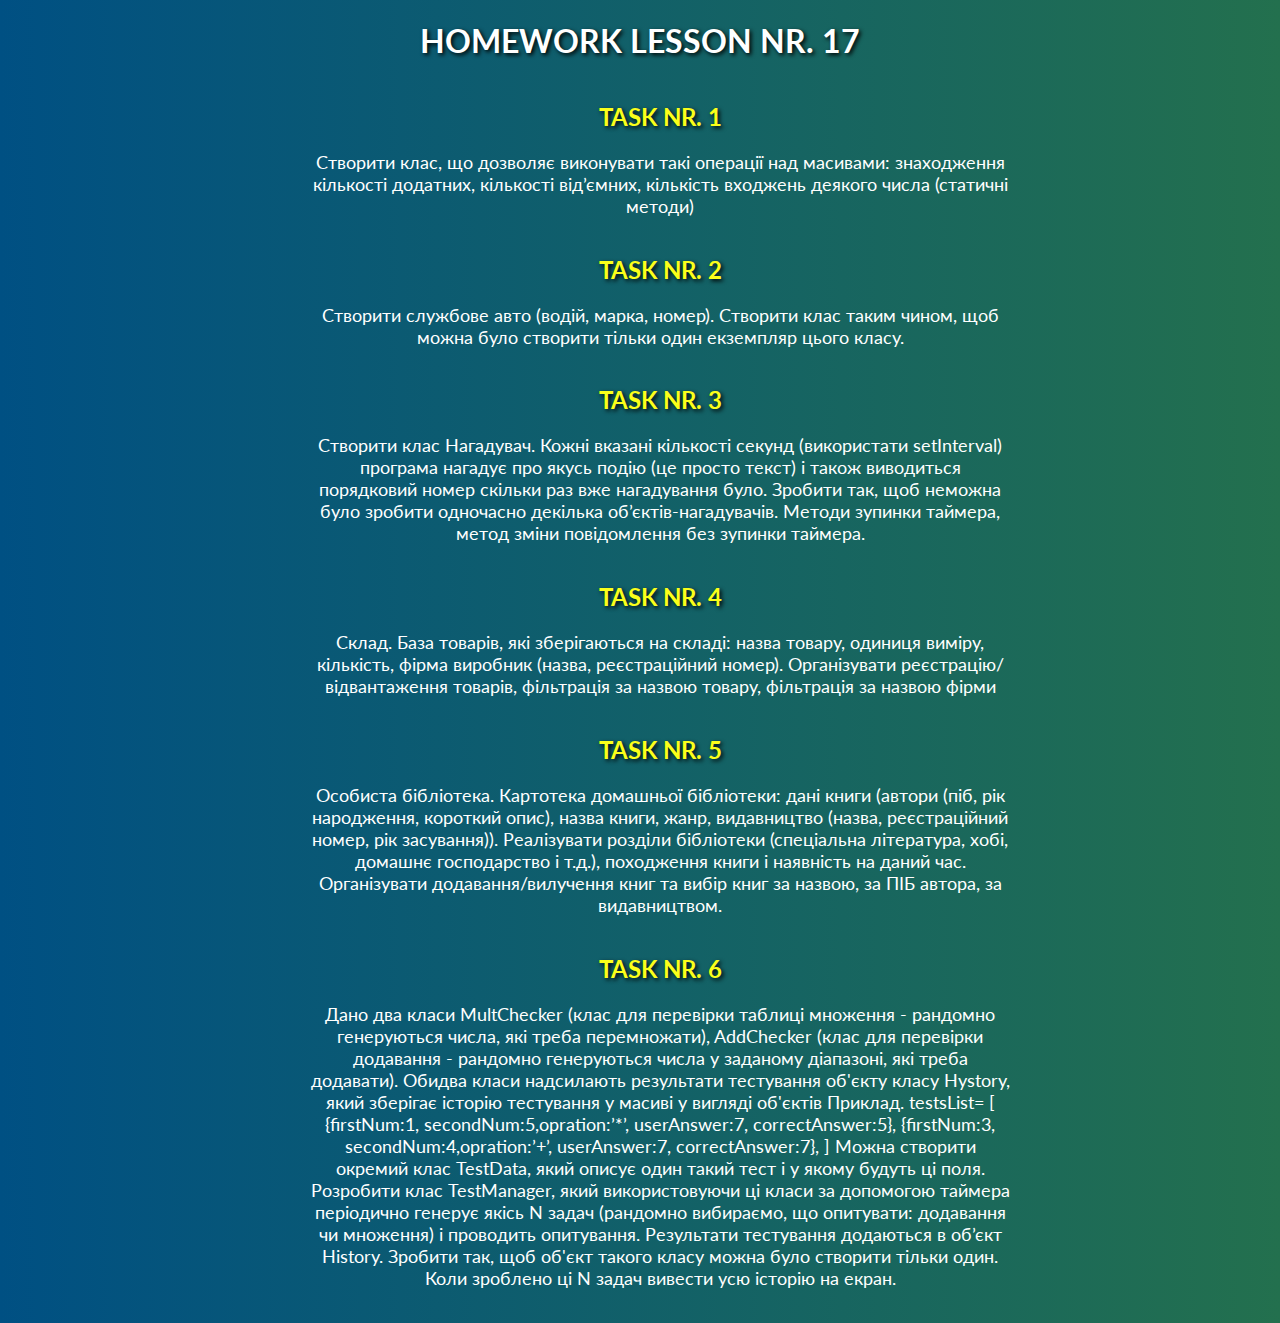
<file: index.html>
<!DOCTYPE html>
<html lang="en">

<head>
    <meta charset="UTF-8">
    <meta http-equiv="X-UA-Compatible" content="IE=edge">
    <meta name="viewport" content="width=device-width, initial-scale=1.0">
    <title>Document</title>
    <link rel="stylesheet" href="css/style.css" type="text/css">
</head>

<body>
    <h1>Homework Lesson nr. 17 </h1>
    <ol class="task">
        <li class="task1">
            <h2><a href="./tasks/task1.html" target="_blank">Task nr. 1</a></h2>
            <p>Створити клас, що дозволяє виконувати такі операції над масивами: знаходження кількості додатних,
                кількості від’ємних,
                кількість входжень деякого числа (статичні методи)</p>
        </li>
        <li class="task2">
            <h2><a href="./tasks/task2.html" target="_blank">Task nr. 2</a></h2>
            <p>Створити службове авто (водій, марка, номер). Створити клас таким чином, щоб можна було створити тільки
                один екземпляр
                цього класу.</p>
        </li>
        <li class="task3">
            <h2><a href="./tasks/task3.html" target="_blank">Task nr. 3</a></h2>
            <p>Створити клас Нагадувач. Кожні вказані кількості секунд (використати setInterval) програма нагадує про
                якусь подію (це
                просто текст) і також виводиться порядковий номер скільки раз вже нагадування було. Зробити так, щоб
                неможна було
                зробити одночасно декілька об’єктів-нагадувачів. Методи зупинки таймера, метод зміни повідомлення без
                зупинки таймера.
            </p>
        </li>
        <li class="task4">
            <h2><a href="./tasks/task4.html" target="_blank">Task nr. 4</a></h2>
            <p>Склад. База товарів, які зберігаються на складі: назва товару, одиниця виміру, кількість, фірма виробник
                (назва,
                реєстраційний номер). Організувати реєстрацію/відвантаження товарів, фільтрація за назвою товару,
                фільтрація за назвою
                фірми</p>
        </li>
        <li class="task5">
            <h2><a href="./tasks/task5.html" target="_blank">Task nr. 5</a></h2>
            <p>Особиста бібліотека. Картотека домашньої бібліотеки: дані книги (автори (піб, рік народження, короткий
                опис), назва
                книги, жанр, видавництво (назва, реєстраційний номер, рік засування)). Реалізувати розділи бібліотеки
                (спеціальна
                література, хобі, домашнє господарство і т.д.), походження книги і наявність на даний час. Організувати
                додавання/вилучення книг та вибір книг за назвою, за ПІБ автора, за видавництвом.</p>
        </li>
        <li class="task6">
            <h2><a href="./tasks/task6.html" target="_blank">Task nr. 6</a></h2>
            <p>Дано два класи MultChecker (клас для перевірки таблиці множення - рандомно генеруються числа, які треба
                перемножати),
                AddChecker (клас для перевірки додавання - рандомно генеруються числа у заданому діапазоні, які треба
                додавати). Обидва
                класи надсилають результати тестування об'єкту класу Hystory, який зберігає історію тестування у масиві
                у вигляді
                об'єктів
                Приклад.
                testsList= [
                {firstNum:1, secondNum:5,opration:’*’, userAnswer:7, correctAnswer:5},
                {firstNum:3, secondNum:4,opration:’+’, userAnswer:7, correctAnswer:7},
                ]
                Можна створити окремий клас TestData, який описує один такий тест і у якому будуть ці поля.
                Розробити клас TestManager, який використовуючи ці класи за допомогою таймера періодично генерує якісь N
                задач (рандомно
                вибираємо, що опитувати: додавання чи множення) і проводить опитування. Результати тестування додаються
                в об’єкт
                History. Зробити так, щоб об'єкт такого класу можна було створити тільки один. Коли зроблено ці N задач
                вивести усю
                історію на екран.
            </p>
        </li>
    </ol>
</body>

</html>
</file>
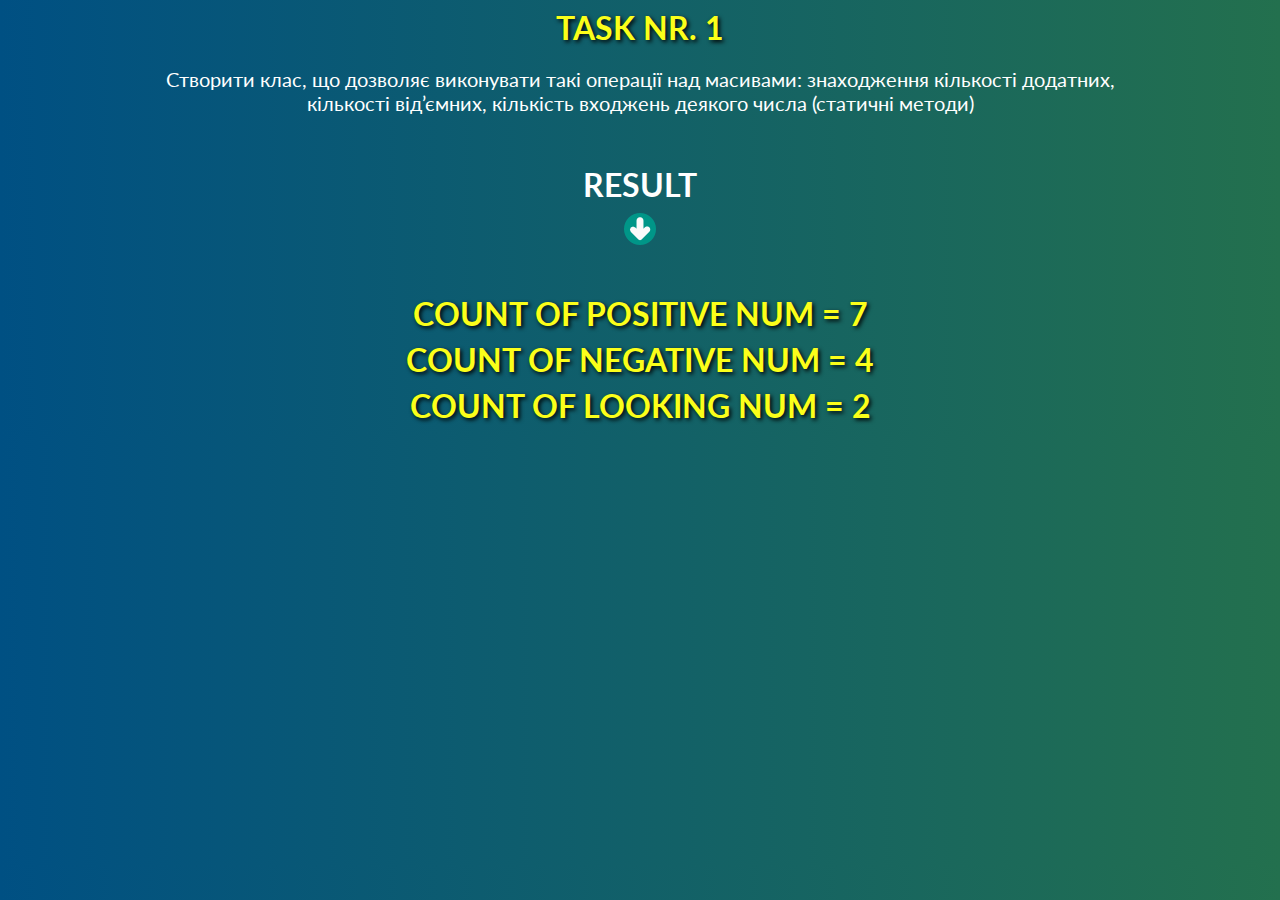
<file: tasks/task1.html>
<!DOCTYPE html>
<html lang="en">

<head>
    <meta charset="UTF-8">
    <meta http-equiv="X-UA-Compatible" content="IE=edge">
    <meta name="viewport" content="width=device-width, initial-scale=1.0">
    <title>Document</title>
    <link rel="stylesheet" href="css/style.css" type="text/css">
</head>

<body>
    <h1>Task nr. 1</h1>
    <div class="text">Створити клас, що дозволяє виконувати такі операції над масивами: знаходження кількості додатних, кількості від’ємних,
    кількість входжень деякого числа (статичні методи)
    </div>
    <div class="result">Result</div>
    <div id="result1"></div>

    <script src="js/script1.js"></script>
</body>

</html>
</file>
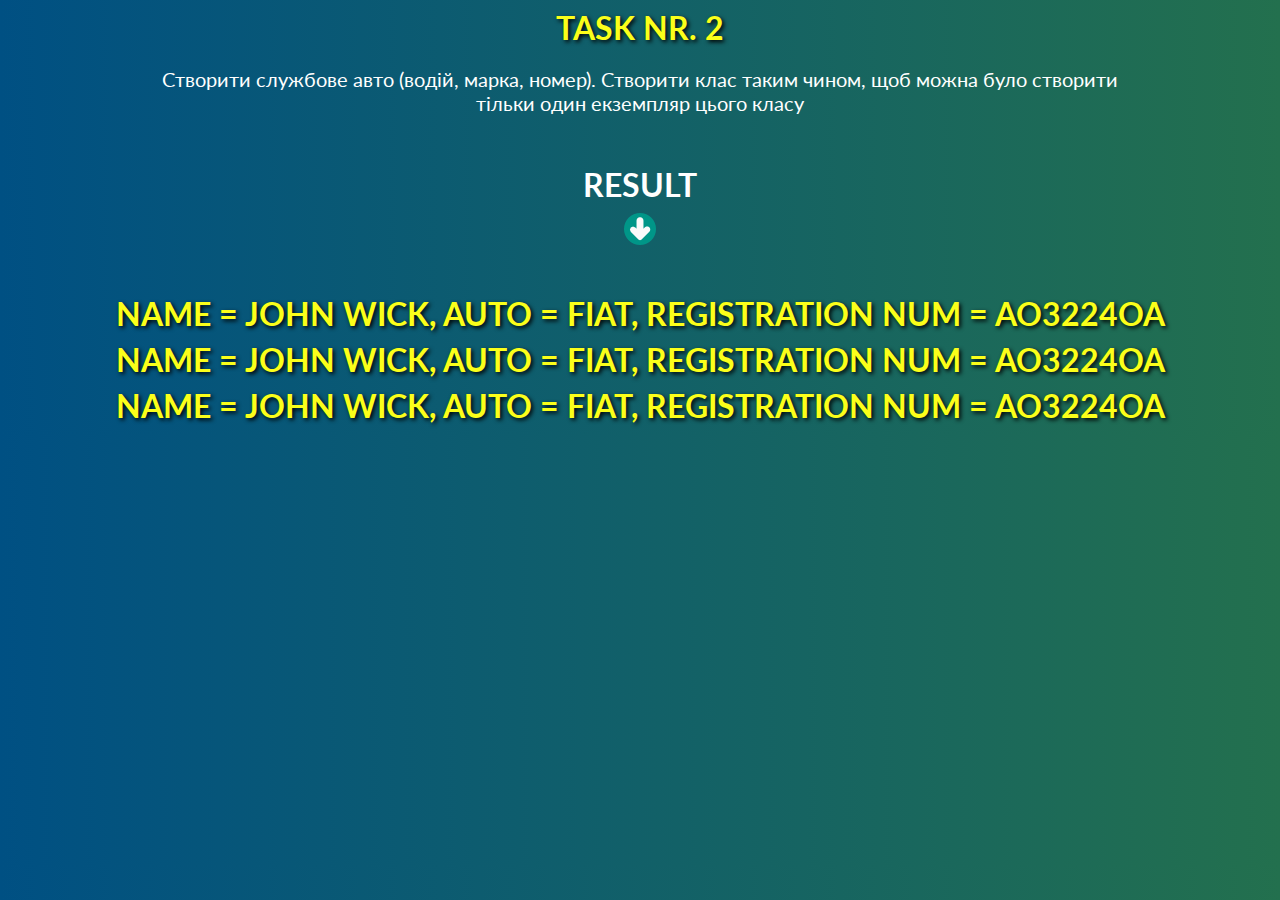
<file: tasks/task2.html>
<!DOCTYPE html>
<html lang="en">

<head>
    <meta charset="UTF-8">
    <meta http-equiv="X-UA-Compatible" content="IE=edge">
    <meta name="viewport" content="width=device-width, initial-scale=1.0">
    <title>Document</title>
    <link rel="stylesheet" href="css/style.css" type="text/css">
</head>

<body>
    <h1>Task nr. 2</h1>
    <div class="text">Створити службове авто (водій, марка, номер). Створити клас таким чином, щоб можна було створити тільки один екземпляр
    цього класу
    </div>
    <div class="result">Result</div>
    <div id="result1"></div>

    <script src="js/script2.js"></script>
</body>

</html>
</file>
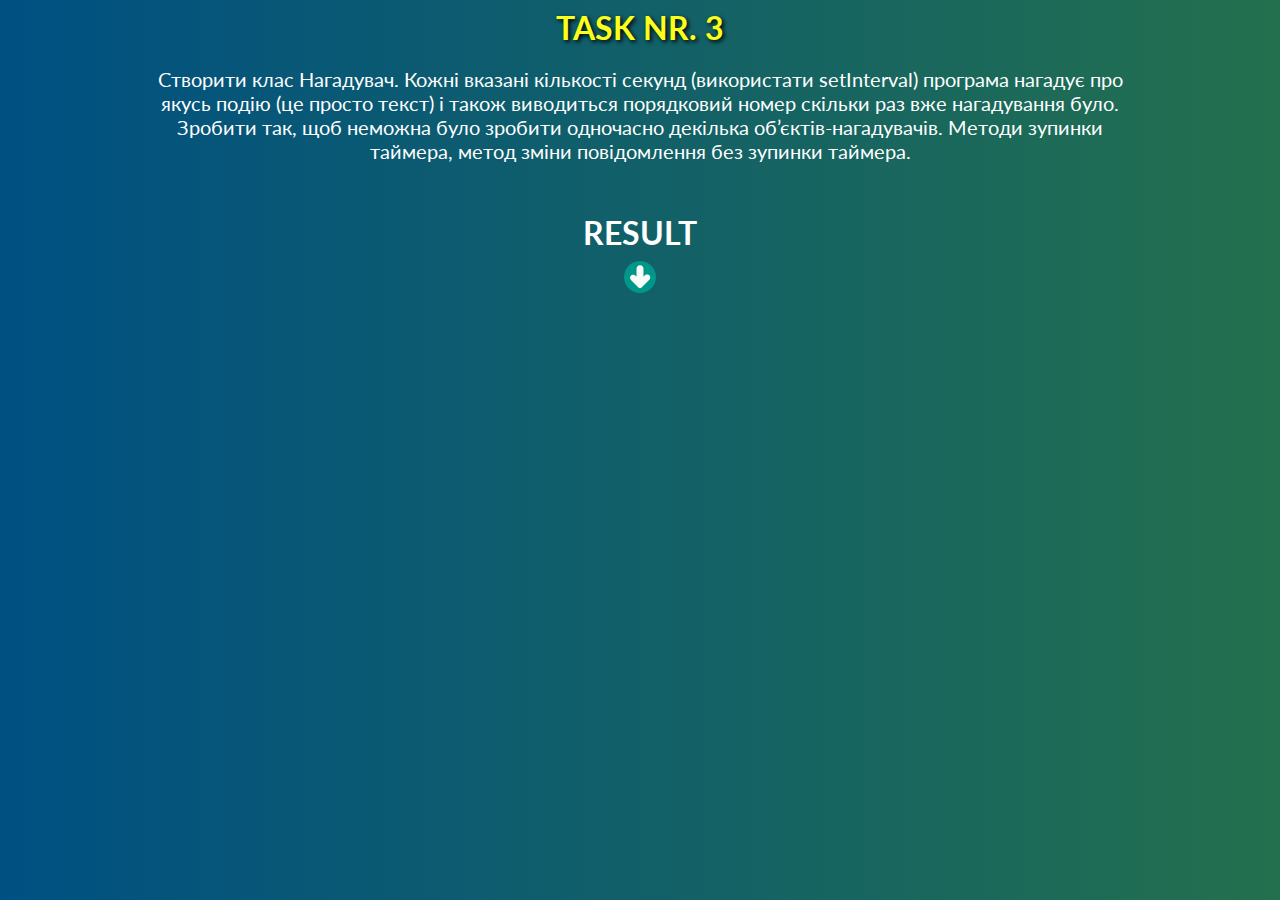
<file: tasks/task3.html>
<!DOCTYPE html>
<html lang="en">

<head>
    <meta charset="UTF-8">
    <meta http-equiv="X-UA-Compatible" content="IE=edge">
    <meta name="viewport" content="width=device-width, initial-scale=1.0">
    <title>Document</title>
    <link rel="stylesheet" href="css/style.css" type="text/css">
</head>

<body>
    <h1>Task nr. 3</h1>
    <div class="text">Створити клас Нагадувач. Кожні вказані кількості секунд (використати setInterval) програма нагадує про якусь подію (це
    просто текст) і також виводиться порядковий номер скільки раз вже нагадування було. Зробити так, щоб неможна було
    зробити одночасно декілька об’єктів-нагадувачів. Методи зупинки таймера, метод зміни повідомлення без зупинки таймера.
    </div>
    <div class="result">Result</div>
    <div id="result1"></div>

    <script src="js/script3.js"></script>
</body>

</html>
</file>
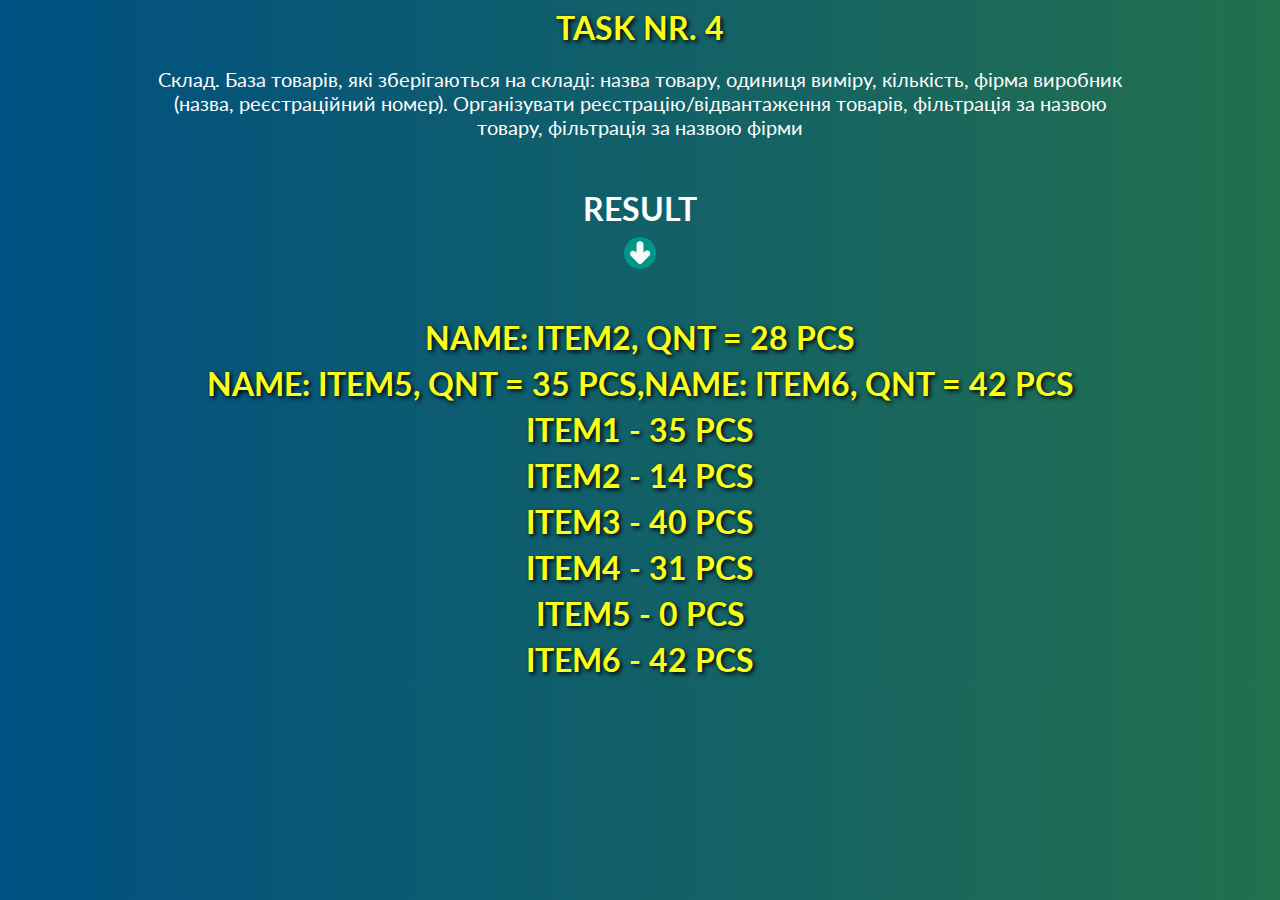
<file: tasks/task4.html>
<!DOCTYPE html>
<html lang="en">

<head>
    <meta charset="UTF-8">
    <meta http-equiv="X-UA-Compatible" content="IE=edge">
    <meta name="viewport" content="width=device-width, initial-scale=1.0">
    <title>Document</title>
    <link rel="stylesheet" href="css/style.css" type="text/css">
</head>

<body>
    <h1>Task nr. 4</h1>
    <div class="text">Склад. База товарів, які зберігаються на складі: назва товару, одиниця виміру, кількість, фірма виробник (назва,
    реєстраційний номер). Організувати реєстрацію/відвантаження товарів, фільтрація за назвою товару, фільтрація за назвою
    фірми
    </div>
    <div class="result">Result</div>
    <div id="result1"></div>

    <script src="js/script4.js"></script>
</body>

</html>
</file>
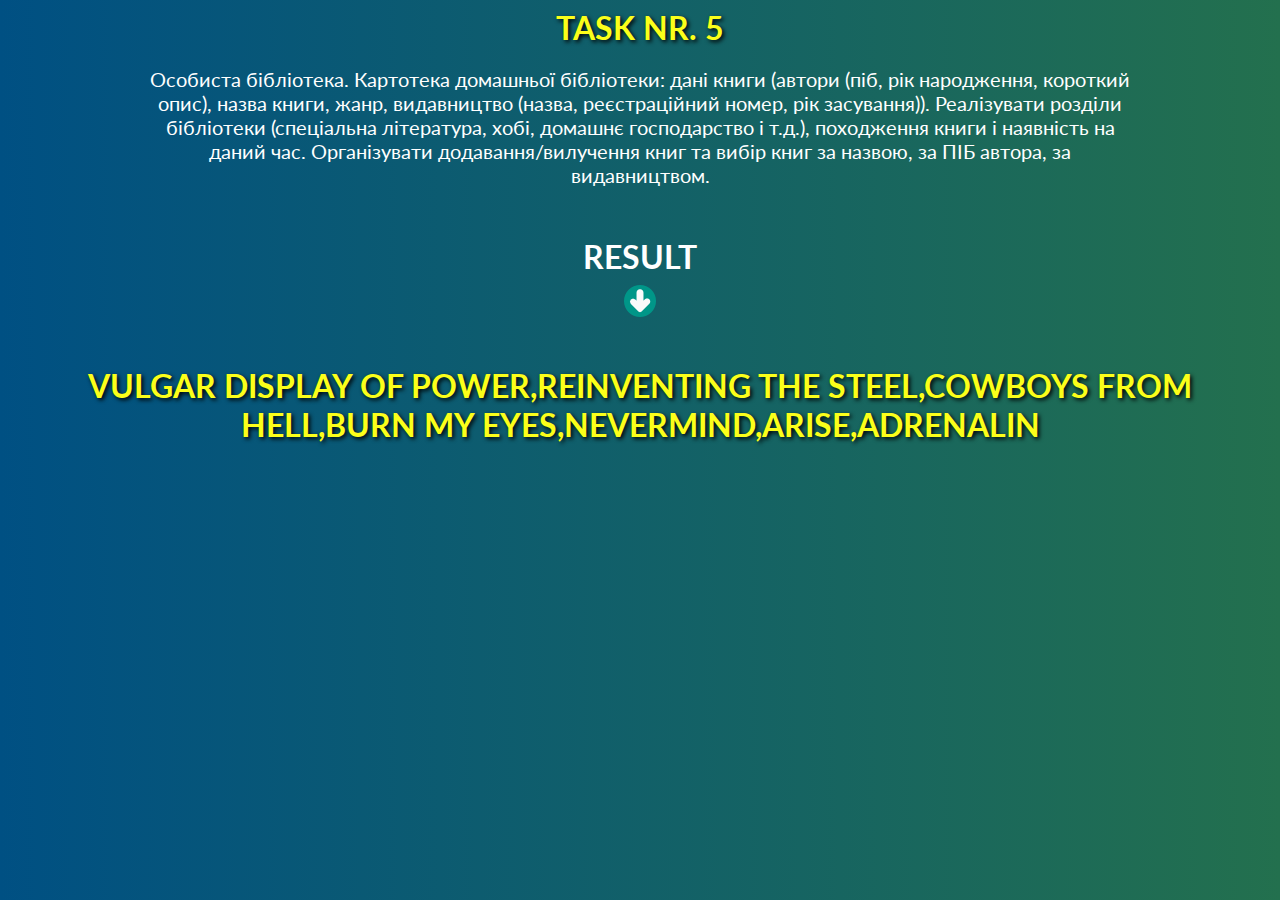
<file: tasks/task5.html>
<!DOCTYPE html>
<html lang="en">

<head>
    <meta charset="UTF-8">
    <meta http-equiv="X-UA-Compatible" content="IE=edge">
    <meta name="viewport" content="width=device-width, initial-scale=1.0">
    <title>Document</title>
    <link rel="stylesheet" href="css/style.css" type="text/css">
</head>

<body>
    <h1>Task nr. 5</h1>
    <div class="text">Особиста бібліотека. Картотека домашньої бібліотеки: дані книги (автори (піб, рік народження, короткий опис), назва
    книги, жанр, видавництво (назва, реєстраційний номер, рік засування)). Реалізувати розділи бібліотеки (спеціальна
    література, хобі, домашнє господарство і т.д.), походження книги і наявність на даний час. Організувати
    додавання/вилучення книг та вибір книг за назвою, за ПІБ автора, за видавництвом.
    </div>
    <div class="result">Result</div>
    <div id="result1"></div>

    <script src="js/script5.js"></script>
</body>

</html>
</file>
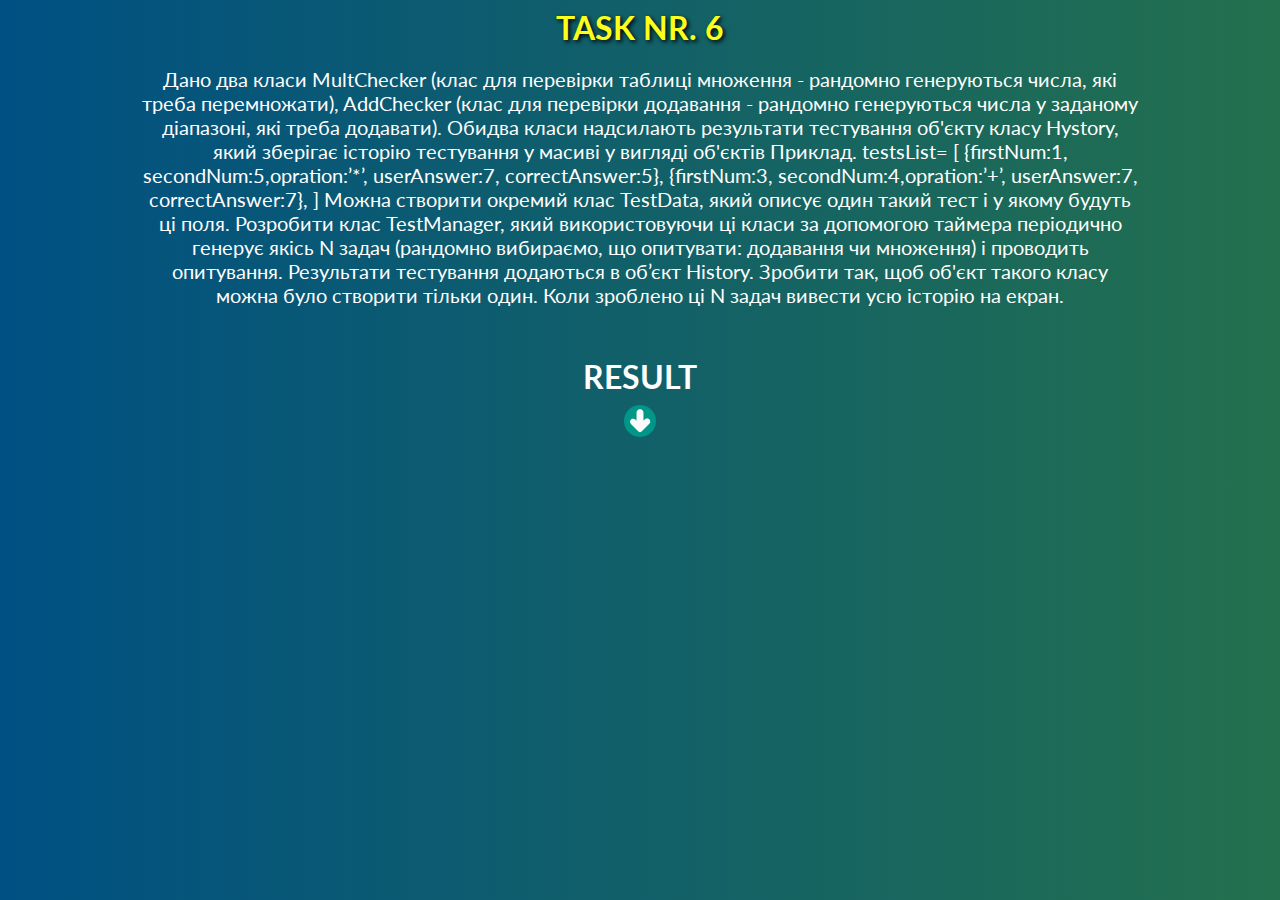
<file: tasks/task6.html>
<!DOCTYPE html>
<html lang="en">

<head>
    <meta charset="UTF-8">
    <meta http-equiv="X-UA-Compatible" content="IE=edge">
    <meta name="viewport" content="width=device-width, initial-scale=1.0">
    <title>Document</title>
    <link rel="stylesheet" href="css/style.css" type="text/css">
</head>

<body>
    <h1>Task nr. 6</h1>
    <div class="text">Дано два класи MultChecker (клас для перевірки таблиці множення - рандомно генеруються числа, які треба перемножати),
    AddChecker (клас для перевірки додавання - рандомно генеруються числа у заданому діапазоні, які треба додавати). Обидва
    класи надсилають результати тестування об'єкту класу Hystory, який зберігає історію тестування у масиві у вигляді
    об'єктів
    Приклад.
    testsList= [
    {firstNum:1, secondNum:5,opration:’*’, userAnswer:7, correctAnswer:5},
    {firstNum:3, secondNum:4,opration:’+’, userAnswer:7, correctAnswer:7},
    ]
    Можна створити окремий клас TestData, який описує один такий тест і у якому будуть ці поля.
    Розробити клас TestManager, який використовуючи ці класи за допомогою таймера періодично генерує якісь N задач (рандомно
    вибираємо, що опитувати: додавання чи множення) і проводить опитування. Результати тестування додаються в об’єкт
    History. Зробити так, щоб об'єкт такого класу можна було створити тільки один. Коли зроблено ці N задач вивести усю
    історію на екран.
    </div>
    <div class="result">Result</div>
    <div id="result1"></div>

    <script src="js/script6.js"></script>
</body>

</html>
</file>
<file: css/style.css>
@import url('https://fonts.googleapis.com/css?family=Lato:regular,700');

body {
    background-image: linear-gradient(to right, #005083, #23704e);
    font-family: 'Lato';
}

h1 {
    text-transform: uppercase;
    color: #fff;
    text-align: center;
    text-shadow: 2px 2px 4px #000;
}

h2 {
    text-align: center;
}

.task {
    display: flex;
    flex-direction: column;
    align-items: center;
    justify-content: center;

}

li {
    list-style-type: none;
}

a {
    text-decoration: none;
    font-weight: 700;
    color: rgb(251, 255, 26);
    text-transform: uppercase;
    text-shadow: 2px 2px 4px #000;
    transition: all 1s ease;

}

a:hover {
    text-decoration: underline;
    text-decoration-color: #fff;
    text-underline-offset: 7px;
}

p {
    max-width: 700px;
    text-align: center;
    color: #fff;
    font-size: 18px;
}

img {
    display: block;
    margin: 0 auto;
    border: 1px solid #000;
    box-shadow: 0 14px 28px rgba(0, 0, 0, 0.25), 0 10px 10px rgba(0, 0, 0, 0.22);
}
</file>
<file: tasks/css/style.css>
@import url('https://fonts.googleapis.com/css?family=Lato:regular,700');

body {
    font-family: 'Lato';
    background-color: #00a1a3;
    background-image: linear-gradient(to right, #005083, #23704e);
}

h1 {
    display: block;
    max-width: 170px;
    margin: 0 auto;
    text-shadow: 2px 2px 4px #000;
    text-align: center;
    text-transform: uppercase;
    color: rgb(251, 255, 26);
    font-weight: 700;
}

.text {
    padding-top: 20px;
    margin: 0 auto;
    text-align: center;
    color: #fff;
    max-width: 1000px;
    font-size: 20px;
    font-weight: 400;
}

.result {
    padding-top: 50px;
    margin: 0 auto;
    text-align: center;
    font-weight: 700;
    color: #fff;
    text-transform: uppercase;
    position: relative;
    font-size: 32px;
}

.result::after {
    content: " ";
    background: url('../img/left-arrow.png') no-repeat;
    width: 50px;
    height: 50px;
    position: absolute;
    top: 80px;
    left: 48.7%;
    transform: rotate(-90deg);
    z-index: 1;
    color: #fff;
    object-fit: cover;
    animation-name: down-arrow;
    animation-duration: 1s;
    animation-timing-function: ease;
    animation-iteration-count: infinite;
    animation-direction: alternate;
    margin-bottom: 10px;
}

@keyframes down-arrow {
    0% {
        top: 80px;
    }

    100% {
        top: 100px;
    }
}

#result1 {
    padding-top: 70px;
    display: block;
    margin: 0 auto;
    text-align: center;
    color: rgb(251, 255, 26);
    text-transform: uppercase;
    font-size: 32px;
    font-weight: 700;
    text-shadow: 2px 2px 4px #000;
    margin-bottom: 20px;
}

span {
    color: rgb(255, 82, 82);    
}

ul {
    max-width: 50px;
    margin: 0 auto;
    text-shadow: 2px 2px 4px #000;

}

li {
    color: rgb(251, 255, 26);
    text-shadow: 2px 2px 4px #000;
    font-size: 20px;
    font-weight: 700;
    margin-bottom: 5px;
}

table {
    text-align: center;
    color: rgb(251, 255, 26);
    text-shadow: 2px 2px 4px #000;
    border: 1px solid #fff;
    margin: 0 auto;
}

td {
    padding: 5px;
}

img {
    box-shadow: 0 14px 28px rgba(0, 0, 0, 0.25), 0 10px 10px rgba(0, 0, 0, 0.22);
    display: block;
    margin: 0 auto;
    height: 300px;
    margin-bottom: 30px;   
}

h2 {
    text-align: center;
    color: #fff;
    text-shadow: 2px 2px 4px #000;
    text-transform: uppercase;
    font-size: 32px;
}

p {
    display: block;
    margin: 0 auto;
    text-align: center;
    color: rgb(251, 255, 26);
    text-transform: uppercase;
    font-size: 32px;
    font-weight: 700;
    text-shadow: 2px 2px 4px #000;
    margin-bottom: 7px;
}
</file>
